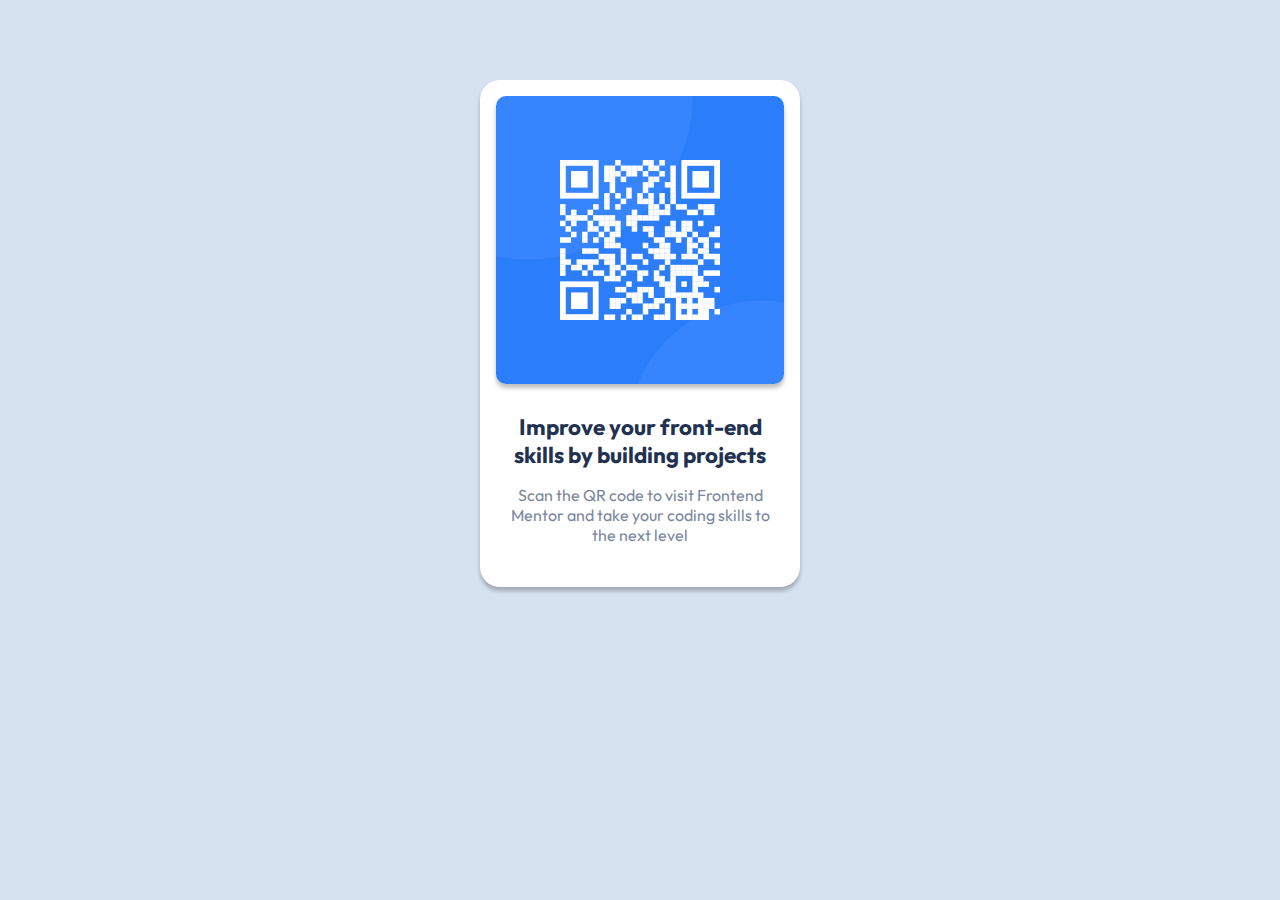
<file: index.html>
<!DOCTYPE html>
<html lang="en">
<head>
  <meta charset="UTF-8">
  <meta name="viewport" content="width=device-width, initial-scale=1.0"> <!-- displays site properly based on user's device -->
  <meta name="description" content="FrontendMentor challenge QR Code">

  <link rel="preconnect" href="https://fonts.googleapis.com">
  <link rel="preconnect" href="https://fonts.gstatic.com" crossorigin>
  <link href="https://fonts.googleapis.com/css2?family=Outfit&display=swap" rel="stylesheet">
  <link href="https://fonts.googleapis.com/css2?family=Outfit:wght@700&display=swap" rel="stylesheet">

  <link rel="icon" type="image/png" sizes="32x32" href="./images/favicon-32x32.png">
  <link rel="stylesheet" href="index.css">
  
  <title>Frontend Mentor | QR code component</title>

</head>
<body>

  <main class="card">
    <div class="card__top">
      <img src="./images/image-qr-code.png" alt="">
    </div>
    <div class="card__bottom">
      <h1 class="card__bottom-heading">
        Improve your front-end skills by building projects
      </h1>
      <p class="card__bottom-text">
        Scan the QR code to visit Frontend Mentor and take your coding skills to the next level
      </p>
    </div>
  </main>
</body>
</html>
</file>
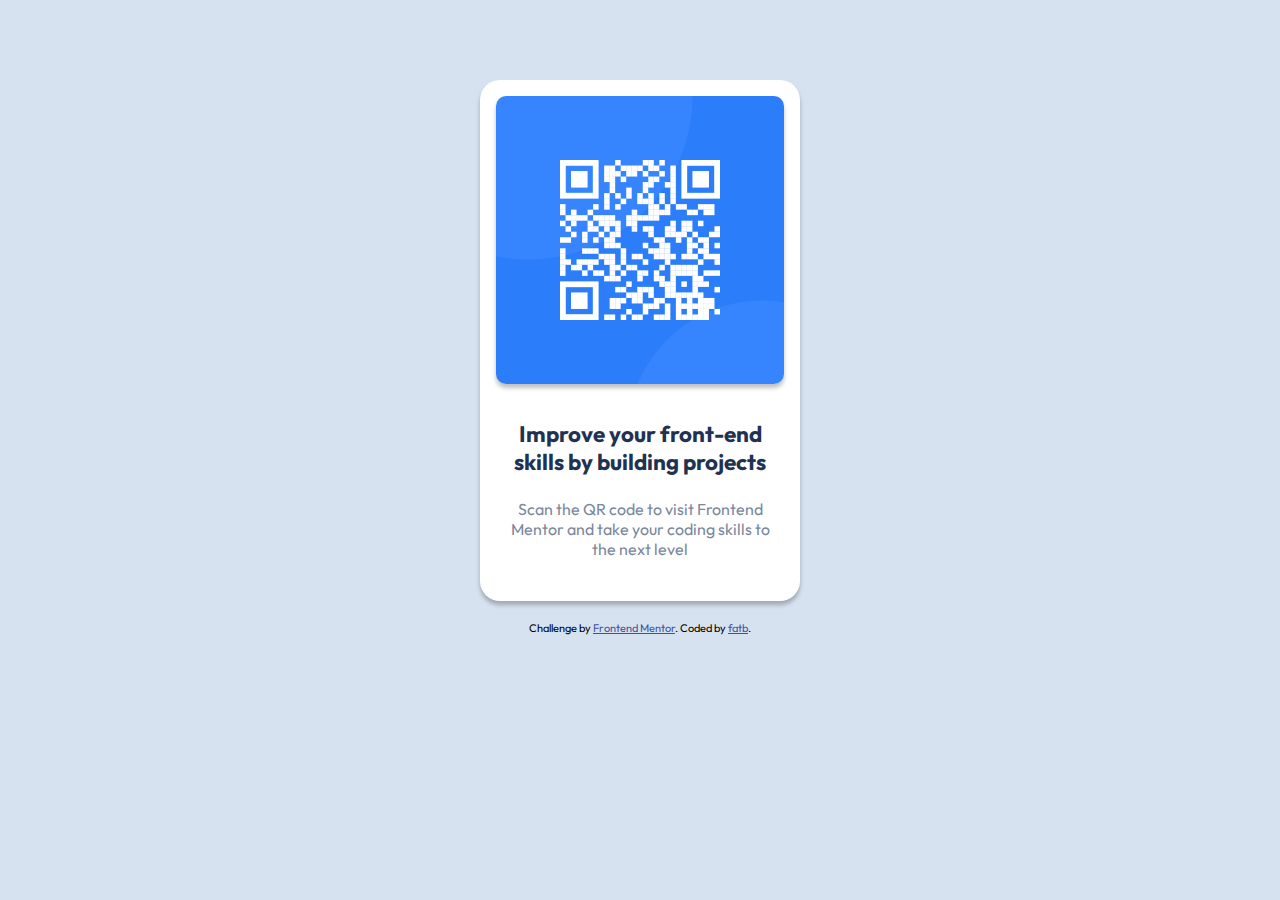
<file: src/index.html>
<!DOCTYPE html>
<html lang="en">
<head>
  <meta charset="UTF-8">
  <meta name="viewport" content="width=device-width, initial-scale=1.0"> <!-- displays site properly based on user's device -->
  <meta name="description" content="FrontendMentor challenge QR Code">

  <link rel="preconnect" href="https://fonts.googleapis.com">
  <link rel="preconnect" href="https://fonts.gstatic.com" crossorigin>
  <link href="https://fonts.googleapis.com/css2?family=Outfit&display=swap" rel="stylesheet">
  <link href="https://fonts.googleapis.com/css2?family=Outfit:wght@700&display=swap" rel="stylesheet">

  <link rel="icon" type="image/png" sizes="32x32" href="./images/favicon-32x32.png">
  <link rel="stylesheet" href="index.css">
  
  <title>Frontend Mentor | QR code component</title>

  <!-- Feel free to remove these styles or customise in your own stylesheet 👍 -->
  <style>
    .attribution { font-size: 11px; text-align: center; }
    .attribution a { color: hsl(228, 45%, 44%); }
  </style>
</head>
<body>

  <main class="card">
    <div class="card__top">
      <img src="../images/image-qr-code.png" alt="">
    </div>
    <div class="card__bottom">
      <p class="card__bottom-heading">
        Improve your front-end skills by building projects
      </p>
      <p class="card__bottom-text">
        Scan the QR code to visit Frontend Mentor and take your coding skills to the next level
      </p>
    </div>
  </main>

  
  <div class="attribution">
    Challenge by <a href="https://www.frontendmentor.io?ref=challenge" target="_blank">Frontend Mentor</a>. 
    Coded by <a href="https://www.frontendmentor.io/profile/ftbcode">fatb</a>.
  </div>
</body>
</html>
</file>
<file: index.css>
:root {
    --white: hsl(0, 0%, 100%);
    --light-gray: hsl(212, 45%, 89%);
    --grayish-blue: hsl(220, 15%, 55%);
    --dark-blue: hsl(218, 44%, 22%);
    --font-size: 15px;
}

* {
    box-sizing: border-box;
}

body {
    background-color: var(--light-gray);
    font-size: var(--font-size);
    font-family: "Outfit", 'Courier New', Courier, monospace;
}

.card {
    display: flex;
    flex-direction: column;
    align-items: center;
    padding: 16px;
    max-width: 320px;
    margin: 80px auto 20px;
    background-color: white;
    border-radius: 20px;
    box-shadow: 0 4px 4px 0 rgba(0, 0, 0, 0.25);
}


.card__top img {
    width: 100%;
    border-radius: 10px;
    box-shadow: 0 4px 4px 0 rgba(0, 0, 0, 0.25);
}

.card__bottom {
    padding: 10px;
}

.card__bottom-heading {
    color: var(--dark-blue);
    font-size: 1.4rem;
    font-weight: 700;
    text-align: center;
}

.card__bottom-text {
    color: var(--grayish-blue);
    font-size: 1.0rem;
    font-weight: 400;
    text-align: center;
}
</file>
<file: src/index.css>
:root {
    --white: hsl(0, 0%, 100%);
    --light-gray: hsl(212, 45%, 89%);
    --grayish-blue: hsl(220, 15%, 55%);
    --dark-blue: hsl(218, 44%, 22%);
    --font-size: 15px;
}

* {
    box-sizing: border-box;
}

body {
    background-color: var(--light-gray);
    font-size: var(--font-size);
    font-family: "Outfit", 'Courier New', Courier, monospace;
}

.card {
    display: flex;
    flex-direction: column;
    align-items: center;
    padding: 16px;
    max-width: 320px;
    margin: 80px auto 20px;
    background-color: white;
    border-radius: 20px;
    box-shadow: 0 4px 4px 0 rgba(0, 0, 0, 0.25);
}


.card__top img {
    width: 100%;
    border-radius: 10px;
    box-shadow: 0 4px 4px 0 rgba(0, 0, 0, 0.25);
}

.card__bottom {
    padding: 10px;
}

.card__bottom-heading {
    color: var(--dark-blue);
    font-size: 1.4rem;
    font-weight: 700;
    text-align: center;
}

.card__bottom-text {
    color: var(--grayish-blue);
    font-size: 1.0rem;
    font-weight: 400;
    text-align: center;
}
</file>
